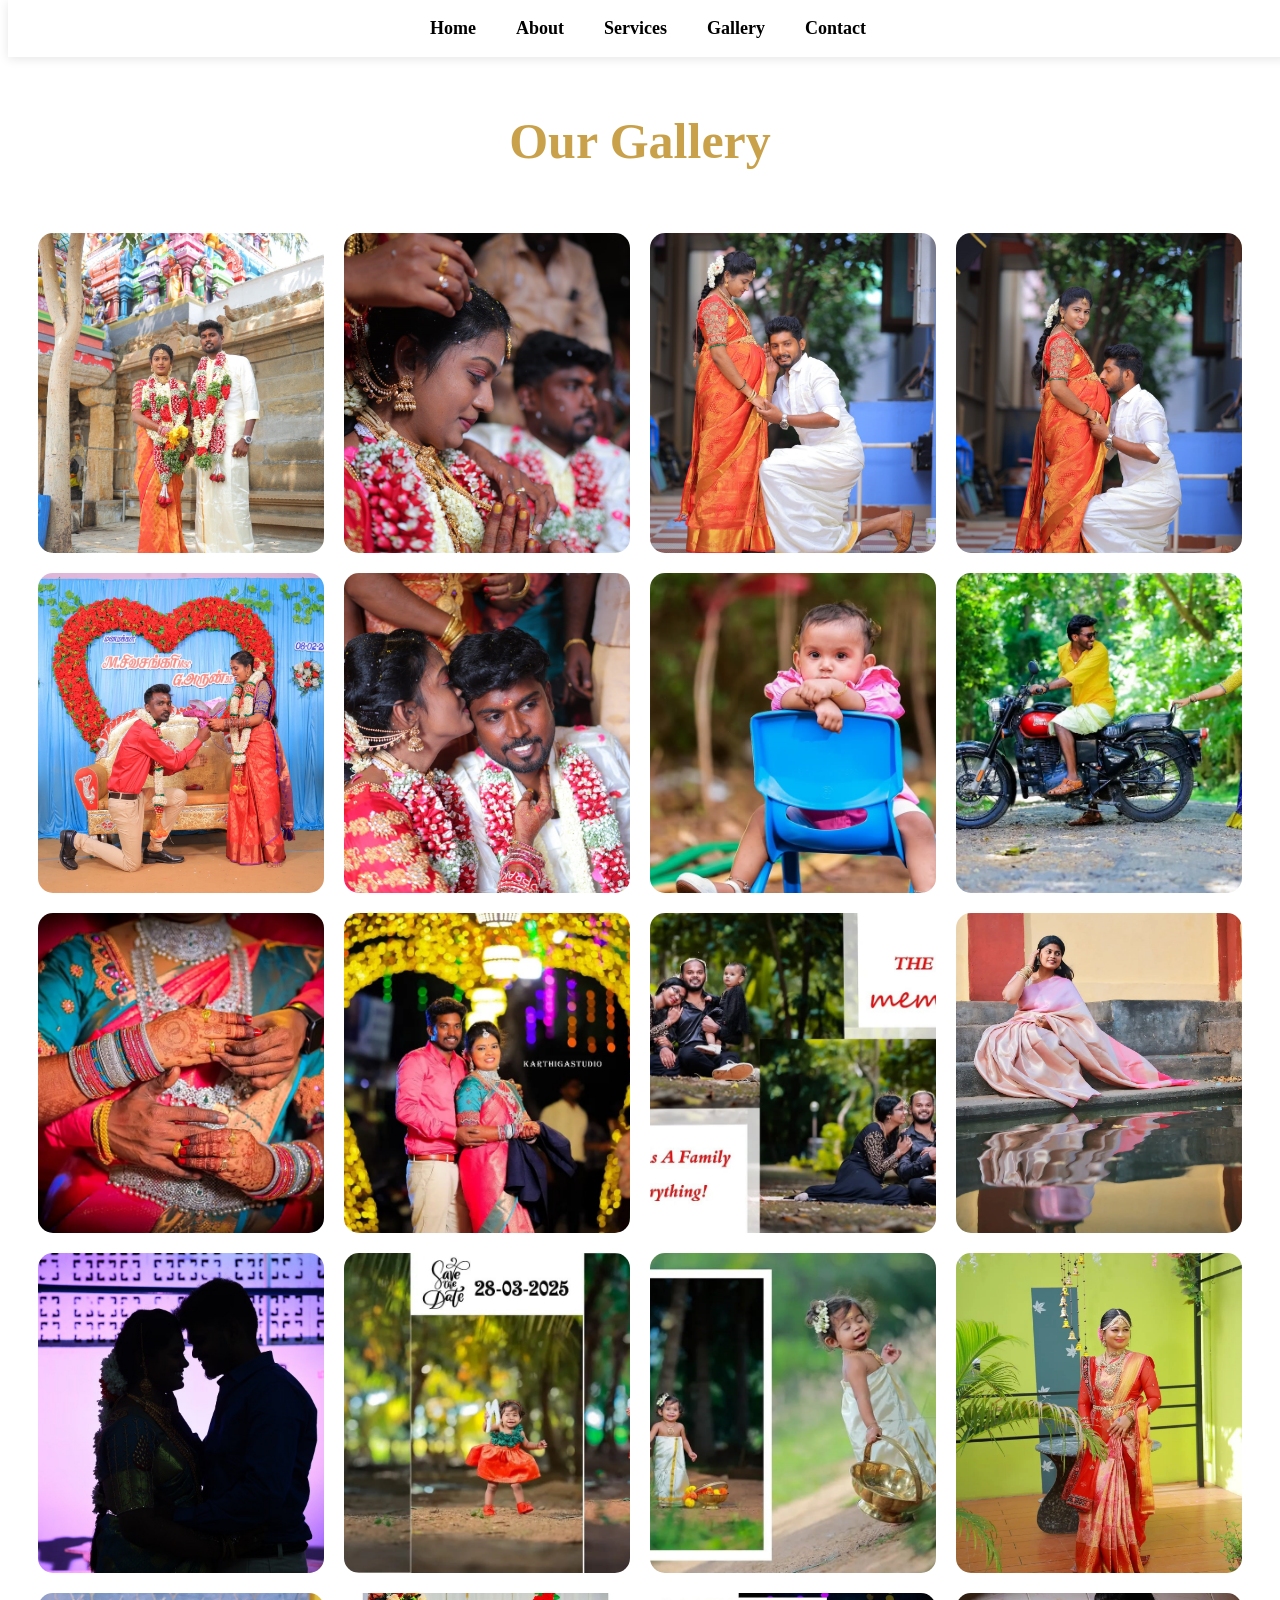
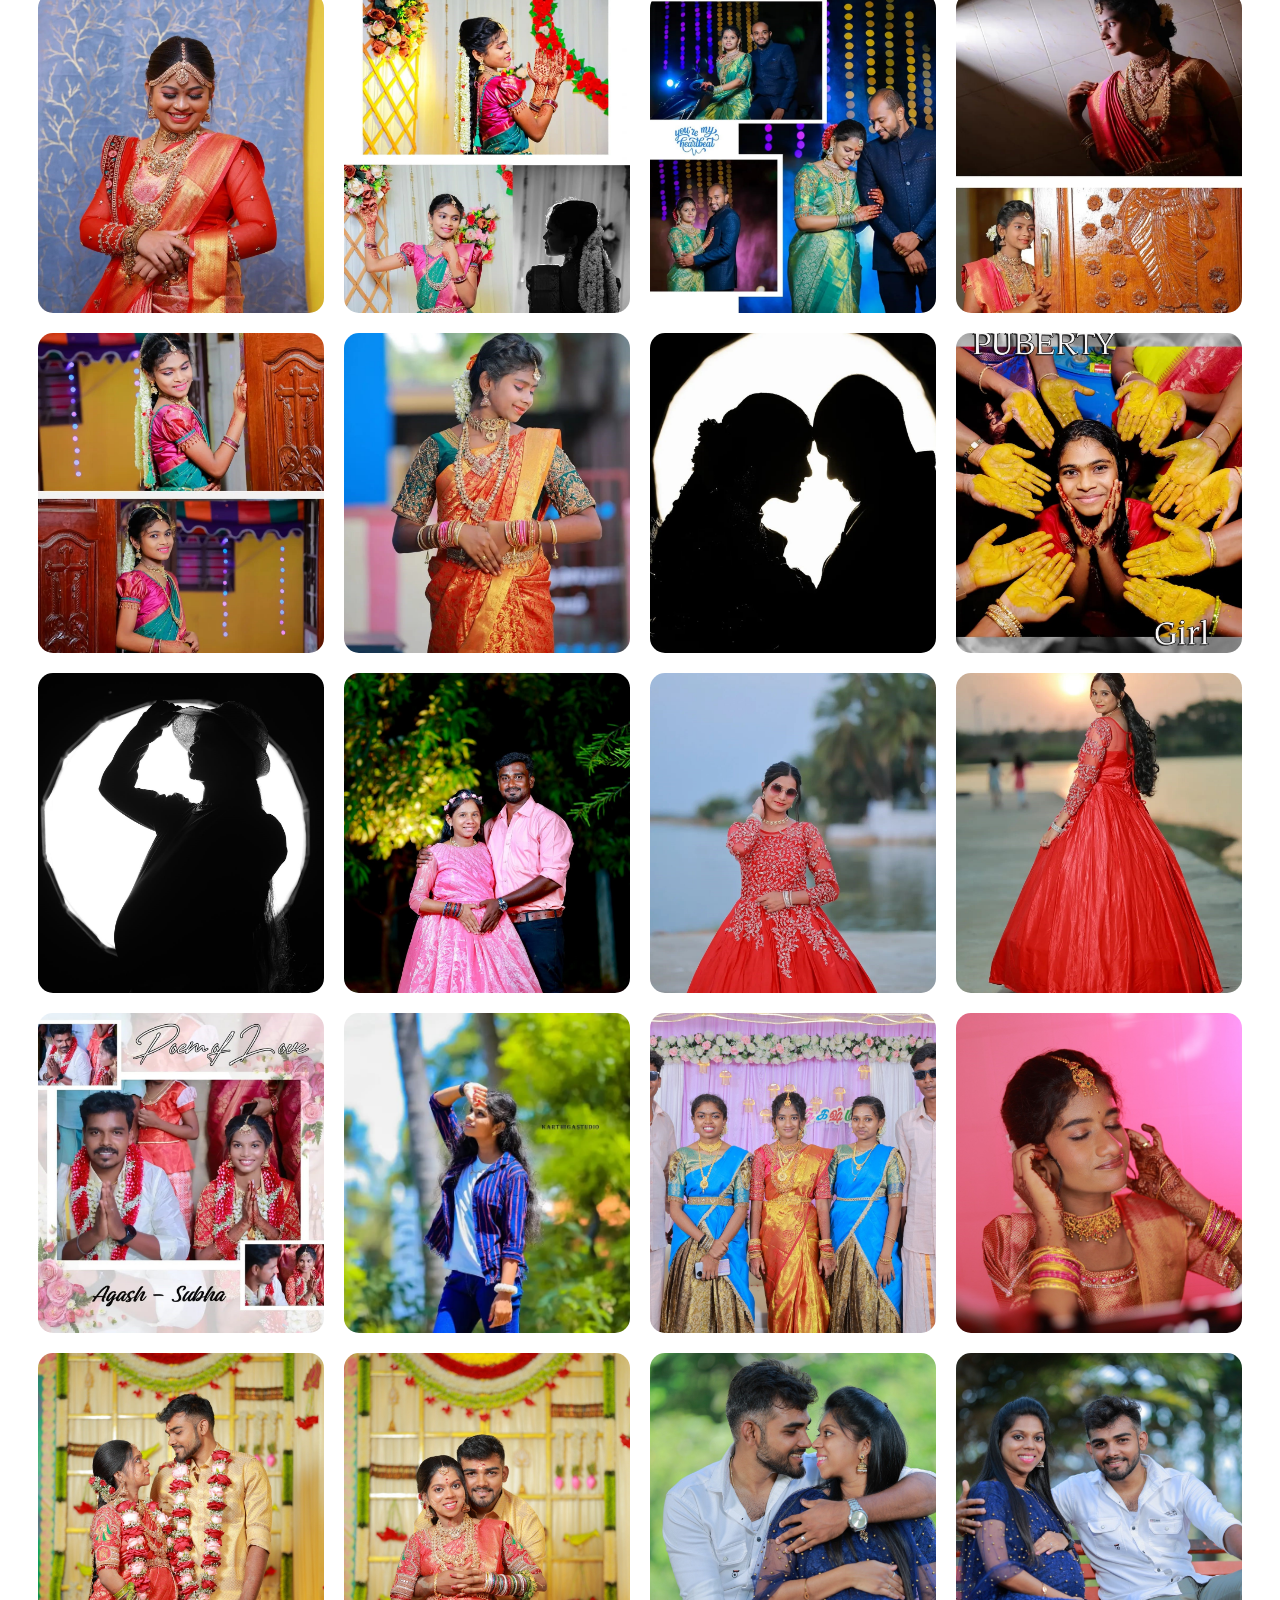
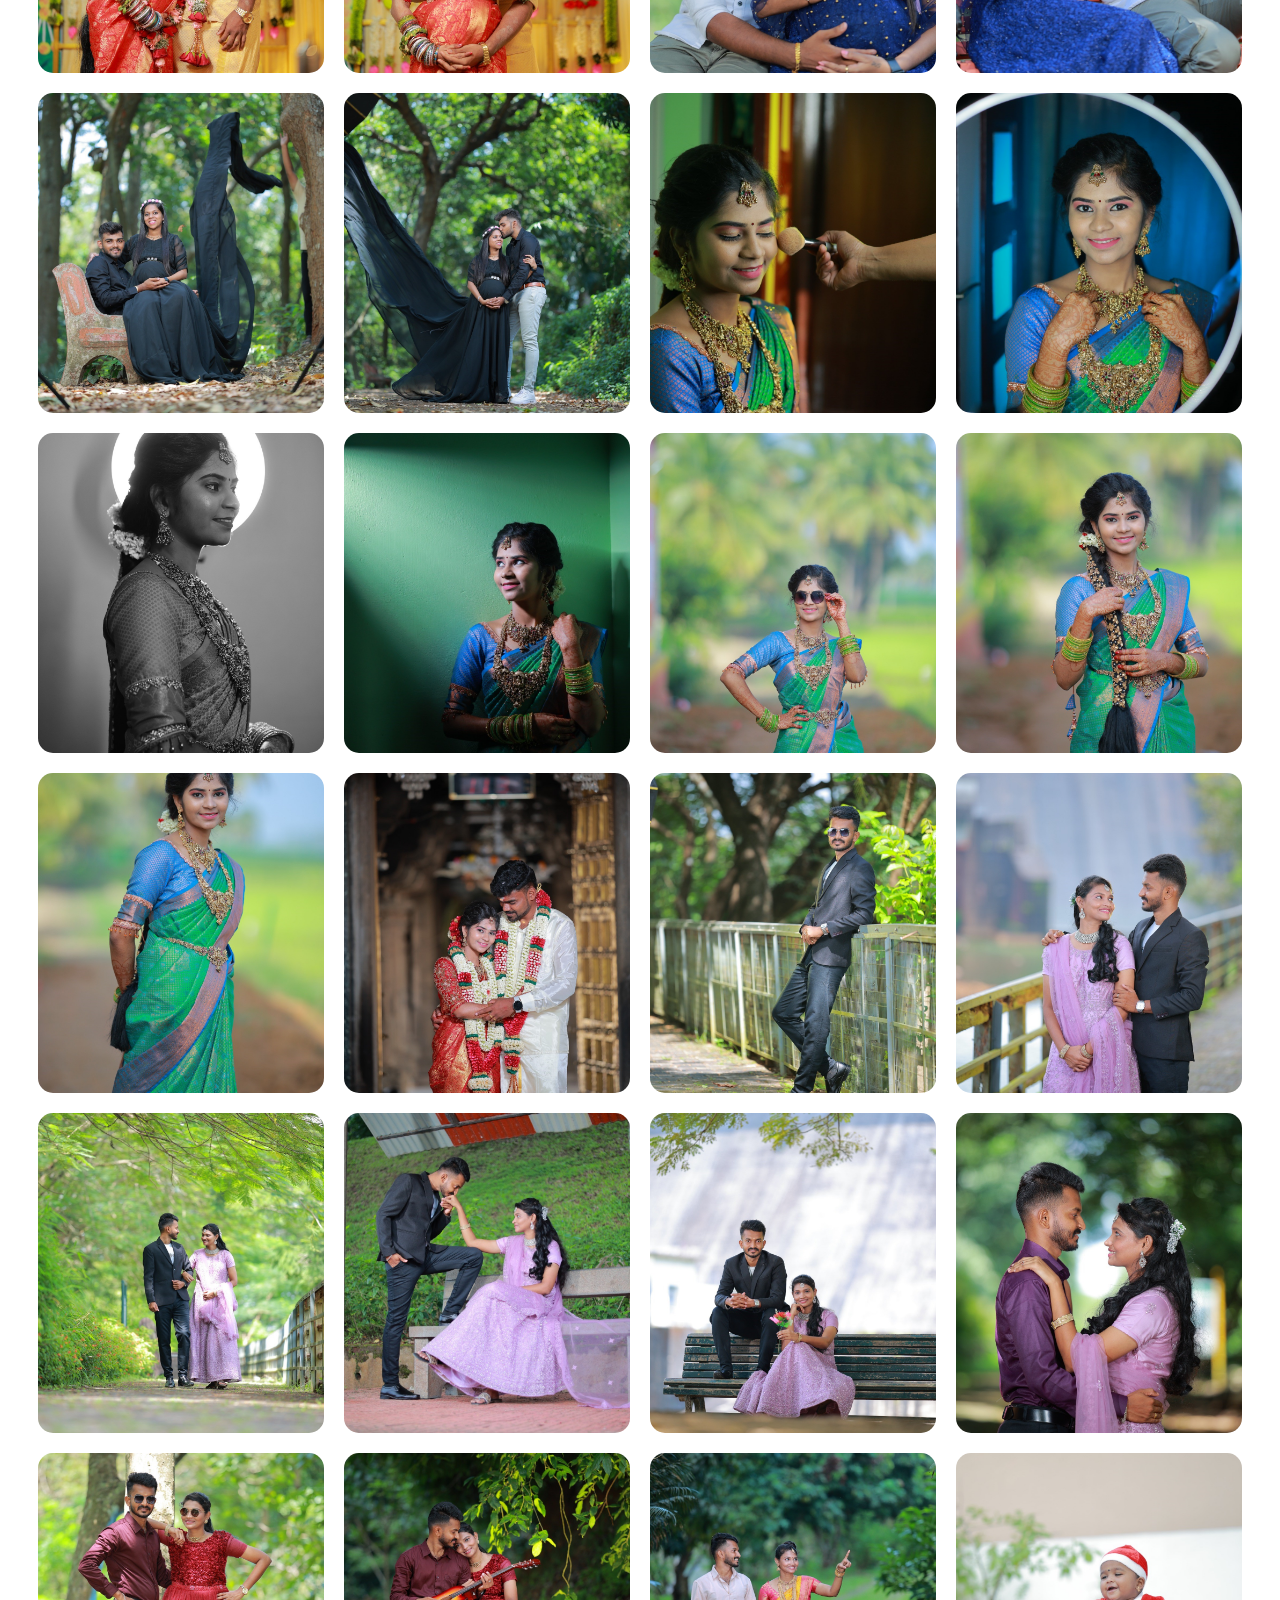
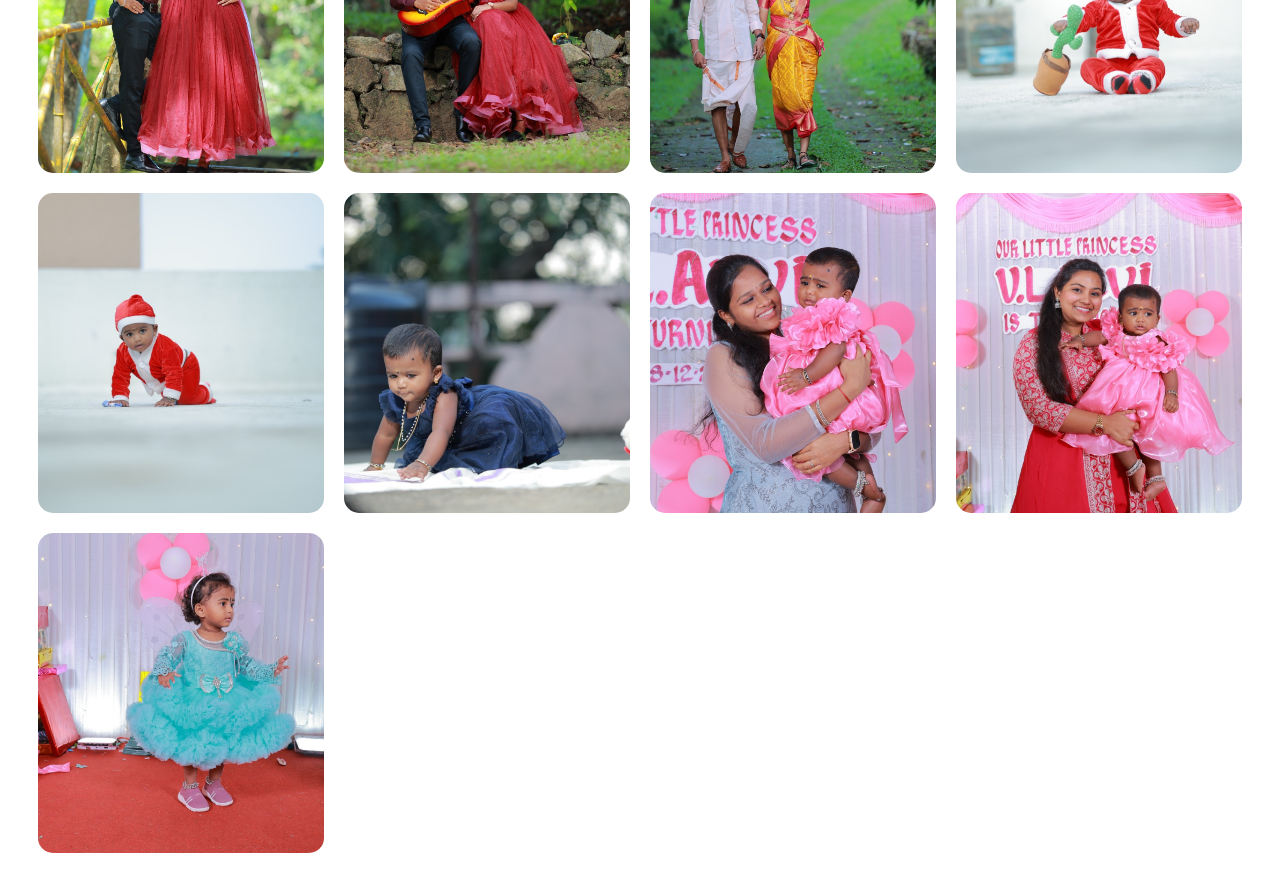
<file: studio/gallery.html>
<!DOCTYPE html>
<html>
<head>
    <title>Gallery</title>
    <link rel="stylesheet" href="gallery.css">
    <meta name="viewport" content="width=device-width, initial-scale=1.0">
</head>
<body>
    <div class="navbar">
    <a href="index.html">Home</a>
    <a href="index.html#about">About</a>
    <a href="index.html#services">Services</a>
    <a href="gallery.html">Gallery</a>
    <a href="index.html#contact">Contact</a>
</div>

<h1 class="gallery-title">Our Gallery</h1>

<div class="gallery-grid">

    <img src="gallery1.jpg" onclick="openLightbox(0)">
    <img src="gallery2.jpg" onclick="openLightbox(1)">
    <img src="gallery3.jpg" onclick="openLightbox(2)">
    <img src="gallery4.jpg" onclick="openLightbox(3)">
    <img src="gallery5.jpg" onclick="openLightbox(4)">
    <img src="gallery6.jpg" onclick="openLightbox(5)">
    <img src="gallery7.jpg" onclick="openLightbox(6)">
    <img src="gallery8.jpg" onclick="openLightbox(7)">
    <img src="gallery9.jpg" onclick="openLightbox(8)">
    <img src="gallery10.jpg"onclick="openLightbox(9)">
    <img src="gallery11.jpg" onclick="openLightbox(10)">
    <img src="gallery12.jpg" onclick="openLightbox(11)">
    <img src="gallery13.jpg" onclick="openLightbox(12)">
    <img src="gallery14.jpg" onclick="openLightbox(13)">
    <img src="gallery15.jpg" onclick="openLightbox(14)">
    <img src="gallery16.jpg" onclick="openLightbox(15)">
    <img src="gallery17.jpg" onclick="openLightbox(16)">
    <img src="gallery18.jpg" onclick="openLightbox(17)">
    <img src="gallery19.jpg" onclick="openLightbox(18)">
    <img src="gallery20.jpg" onclick="openLightbox(19)">
    <img src="gallery21.jpg" onclick="openLightbox(20)">
    <img src="gallery22.jpg" onclick="openLightbox(21)">
    <img src="gallery23.jpg" onclick="openLightbox(22)">
    <img src="gallery24.jpg" onclick="openLightbox(23)">
    <img src="gallery25.jpg" onclick="openLightbox(24)">
    <img src="gallery26.jpg" onclick="openLightbox(25)">
    <img src="gallery27.jpg" onclick="openLightbox(26)">
    <img src="gallery28.jpg" onclick="openLightbox(27)">
    <img src="gallery29.jpg" onclick="openLightbox(28)">
    <img src="gallery30.jpg" onclick="openLightbox(29)">
    <img src="gallery31.jpg" onclick="openLightbox(30)">
    <img src="gallery32.jpg" onclick="openLightbox(31)">
    <img src="gallery33.jpg" onclick="openLightbox(32)">
    <img src="gallery34.jpg" onclick="openLightbox(33)">
    <img src="gallery35.jpg" onclick="openLightbox(34)">
    <img src="gallery36.jpg" onclick="openLightbox(35)">
    <img src="gallery37.jpg" onclick="openLightbox(36)">
    <img src="gallery38.jpg" onclick="openLightbox(37)">
    <img src="gallery39.jpg" onclick="openLightbox(38)">
    <img src="gallery40.jpg" onclick="openLightbox(39)">
    <img src="gallery41.jpg" onclick="openLightbox(40)">
    <img src="gallery42.jpg" onclick="openLightbox(41)">
    <img src="gallery43.jpg" onclick="openLightbox(42)">
    <img src="gallery44.jpg" onclick="openLightbox(43)">
    <img src="gallery45.jpg" onclick="openLightbox(44)">
    <img src="gallery46.jpg" onclick="openLightbox(45)">
    <img src="gallery47.jpg" onclick="openLightbox(46)">
    <img src="gallery48.jpg" onclick="openLightbox(47)">
    <img src="gallery49.jpg" onclick="openLightbox(48)">
    <img src="gallery50.jpg" onclick="openLightbox(49)">
    <img src="gallery51.jpg" onclick="openLightbox(50)">
    <img src="gallery52.jpg" onclick="openLightbox(51)">
    <img src="gallery53.jpg" onclick="openLightbox(52)">
    <img src="gallery54.jpg" onclick="openLightbox(53)">
    <img src="gallery55.jpg" onclick="openLightbox(54)">
    <img src="gallery56.jpg" onclick="openLightbox(55)">
    <img src="gallery57.jpg" onclick="openLightbox(56)">
    <img src="gallery58.jpg" onclick="openLightbox(57)">
    <img src="gallery59.jpg" onclick="openLightbox(60)">
    <img src="gallery60.jpg" onclick="openLightbox(61)">
    <img src="gallery61.jpg" onclick="openLightbox(62)">
   
</div>

<div id="lightbox" class="lightbox">

    <span class="close" onclick="closeLightbox()">&times;</span>

    <span class="prev" onclick="changeSlide(-1)">❮</span>

    <img id="lightbox-img">

    <span class="next" onclick="changeSlide(1)">❯</span>

</div>

<script>

const images = [
    "gallery1.jpg",
    "gallery2.jpg",
    "gallery3.jpg",
    "gallery4.jpg",
    "gallery5.jpg",
    "gallery6.jpg",
    "gallery7.jpg",
    "gallery8.jpg",
    "gallery9.jpg",
    "gallery10.jpg",
    "gallery11.jpg",
    "gallery12.jpg",
    "gallery13.jpg",
    "gallery14.jpg",
    "gallery15.jpg",
    "gallery16.jpg",
    "gallery17.jpg",
    "gallery18.jpg",
    "gallery19.jpg",
    "gallery20.jpg",
    "gallery21.jpg",
    "gallery22.jpg",
    "gallery23.jpg",
    "gallery24.jpg",
    "gallery25.jpg",
    "gallery26.jpg",
    "gallery27.jpg",
    "gallery28.jpg",
    "gallery29.jpg",
    "gallery30.jpg",
    "gallery31.jpg",
    "gallery32.jpg",
    "gallery33.jpg",
    "gallery34.jpg",
    "gallery35.jpg",
    "gallery36.jpg",
    "gallery37.jpg",
    "gallery38.jpg",
    "gallery39.jpg",
    "gallery40.jpg",
    "gallery41.jpg",
    "gallery42.jpg",
    "gallery43.jpg",
    "gallery44.jpg",
    "gallery45.jpg",
    "gallery46.jpg",
    "gallery47.jpg",
    "gallery48.jpg",
    "gallery49.jpg",
    "gallery50.jpg",
    "gallery51.jpg",
    "gallery52.jpg",
    "gallery53.jpg",
    "gallery54.jpg",
    "gallery55.jpg",
    "gallery56.jpg",
    "gallery57.jpg",
    "gallery58.jpg",
    "gallery59.jpg",
    "gallery60.jpg",
    "gallery61.jpg"
];

let currentIndex = 0;

function openLightbox(index){
    currentIndex = index;
    document.getElementById("lightbox").style.display = "flex";
    document.getElementById("lightbox-img").src = images[index];
}

function closeLightbox(){
    document.getElementById("lightbox").style.display = "none";
}

function changeSlide(step){

    currentIndex += step;

    if(currentIndex < 0){
        currentIndex = images.length - 1;
    }

    if(currentIndex >= images.length){
        currentIndex = 0;
    }

    document.getElementById("lightbox-img").src =
    images[currentIndex];
}

</script>
</body>
</html>
</file>
<file: studio/gallery.css>
body{
    padding-top:70px;
}

html{
    scroll-behavior:smooth;
}
.gallery-title{
    text-align:center;
    font-size:50px;
    color:#c9a14a;
}

.gallery-grid{
    display:grid;
    grid-template-columns:repeat(4,1fr);
    gap:20px;
    padding:30px;
}

.gallery-grid img{
    width:100%;
    height:320px;
    object-fit:cover;
    border-radius:15px;
    cursor:pointer;
}

.lightbox{
    display:none;
    position:fixed;
    top:0;
    left:0;
    width:100%;
    height:100%;
    background:rgba(0,0,0,0.95);
    justify-content:center;
    align-items:center;
    z-index:9999;
}

.lightbox img{
    max-width:85%;
    max-height:85%;
}

.close{
    position:absolute;
    top:20px;
    right:40px;
    color:white;
    font-size:50px;
    cursor:pointer;
}

.prev,
.next{
    position:absolute;
    top:50%;
    transform:translateY(-50%);
    color:white;
    font-size:60px;
    cursor:pointer;
}

.prev{
    left:30px;
}

.next{
    right:30px;
}
.navbar{
    position:fixed;
    top:0;
    width:100%;
    background:rgba(255,255,255,0.95);
    backdrop-filter:blur(10px);

    display:flex;
    justify-content:center;
    gap:40px;

    padding:18px 0;

    z-index:9999;
    box-shadow:0 2px 10px rgba(0,0,0,0.1);
}

.navbar a{
    text-decoration:none;
    color:black;
    font-size:18px;
    font-weight:600;
}

@media (max-width:768px){

    .gallery-grid{
        grid-template-columns:repeat(2,1fr);
        gap:10px;
        padding:10px;
    }

    .gallery-grid img{
        height:180px;
    }

    .lightbox img{
        max-width:95%;
        max-height:80%;
    }

    .prev,
    .next{
        font-size:40px;
    }

    .close{
        font-size:35px;
    }
/* NAVBAR */

.navbar{
    display:flex;
    justify-content:center;
    align-items:center;
    flex-wrap:wrap;
    gap:10px;
    padding:12px 0;
}

.navbar a{
    font-size:14px;
    margin:0 8px;
}
}
</file>
